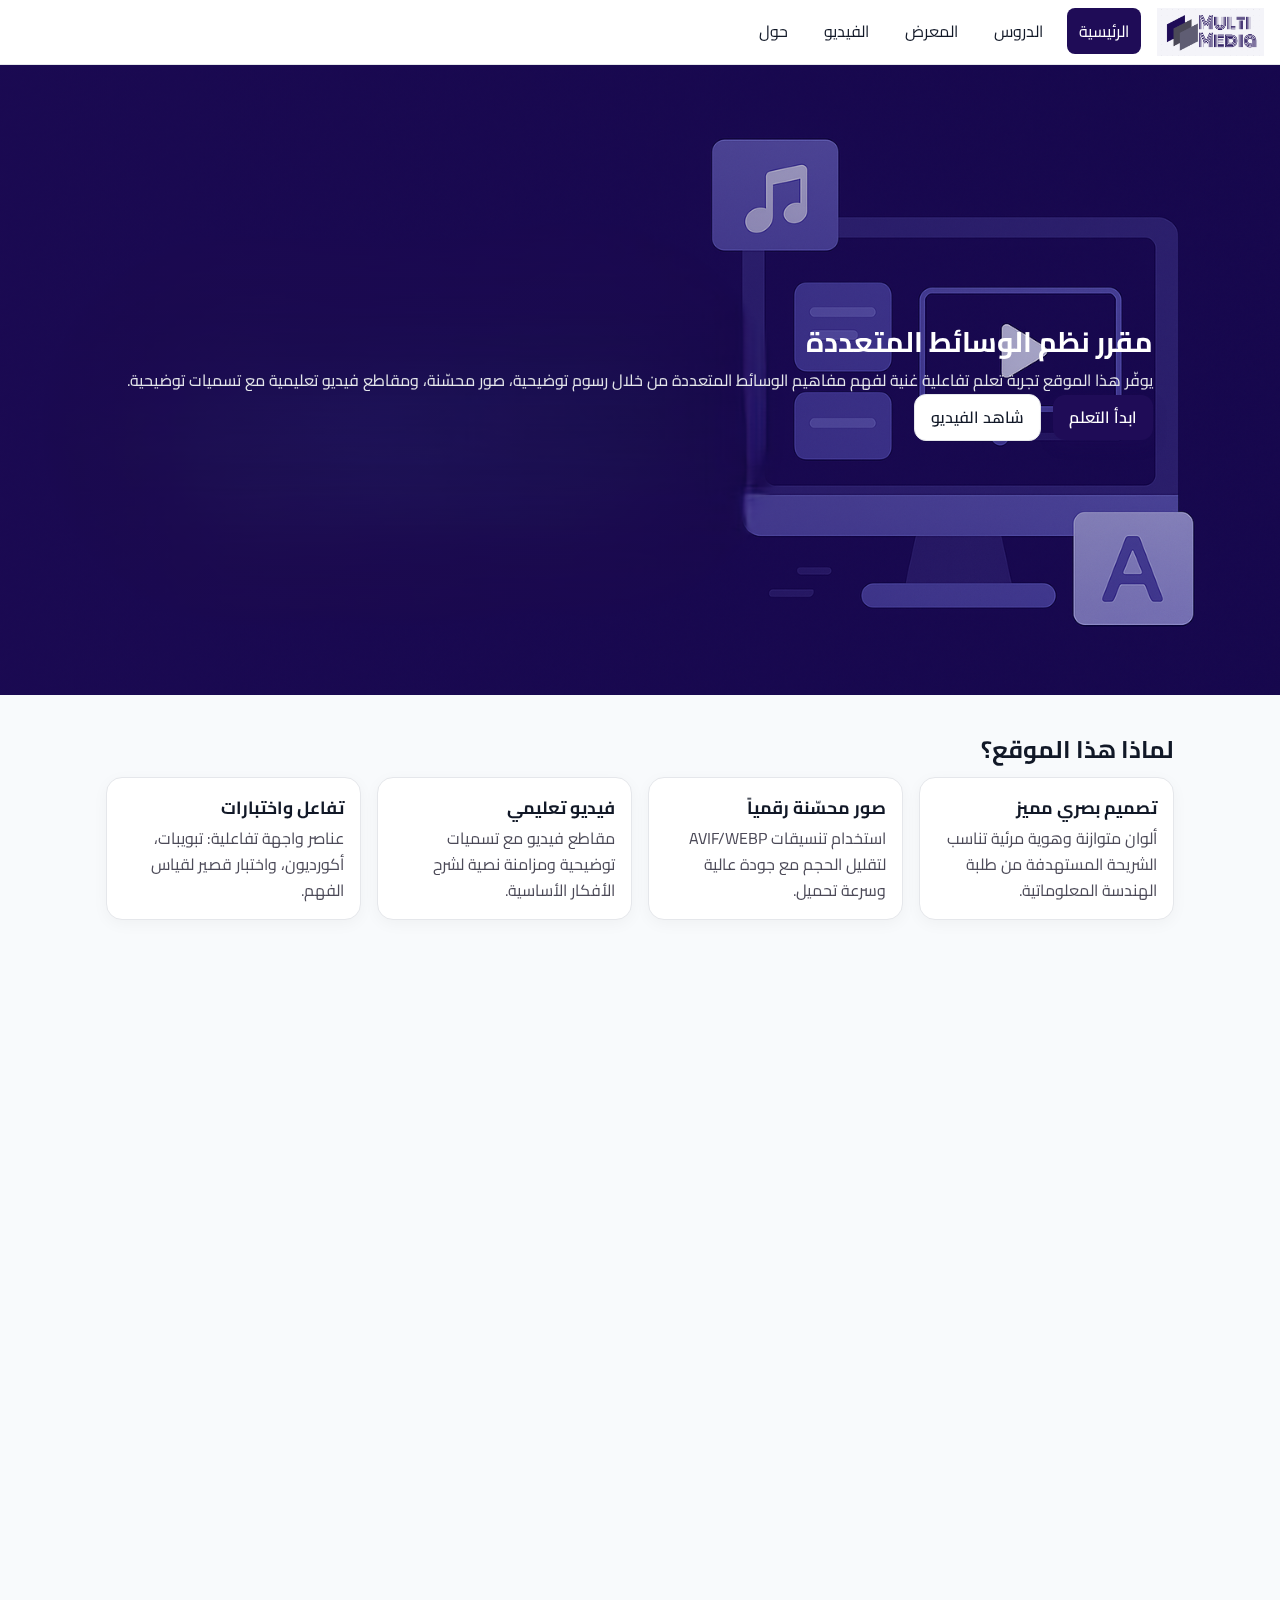
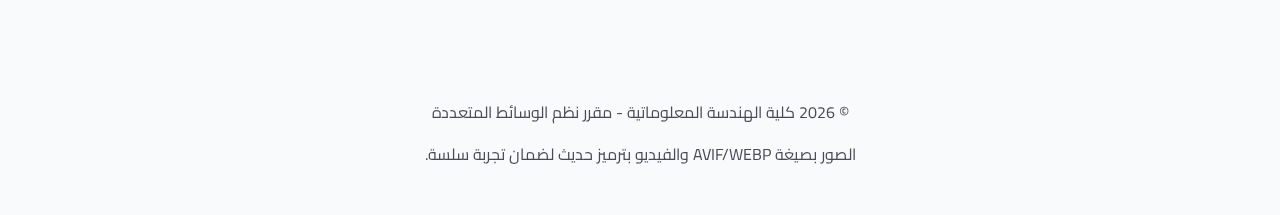
<file: index.html>
<!doctype html>
<html lang="ar" dir="rtl">
<head>
	<meta charset="utf-8">
	<meta name="viewport" content="width=device-width, initial-scale=1">
	<title>نظم الوسائط المتعددة - موقع المقرر</title>
	<meta name="description" content="موقع تفاعلي تعليمي عن مقرر نظم الوسائط المتعددة - كلية الهندسة المعلوماتية">
	<link rel="preconnect" href="https://fonts.googleapis.com">
	<link rel="preconnect" href="https://fonts.gstatic.com" crossorigin>
	<link href="https://fonts.googleapis.com/css2?family=Cairo:wght@400;600;800&display=swap" rel="stylesheet">
	<link rel="stylesheet" href="css/styles.css">
	<link rel="icon" href="assets/images/favicon.svg" type="image/svg+xml">
</head>
<body>
	<header class="site-header">
		<a class="brand" href="index.html" aria-label="الشعار">
			<img class="brand-img" src="assets/images/logo.png" alt="شعار المقرر" width="160" height="48" loading="eager" decoding="async">
		</a>
		<button class="nav-toggle" id="navToggle" aria-expanded="false" aria-controls="siteNav">القائمة</button>
		<nav id="siteNav" class="site-nav" aria-label="التنقل الرئيسي">
			<ul>
				<li><a class="is-active" href="index.html">الرئيسية</a></li>
				<li><a href="lessons.html">الدروس</a></li>
				<li><a href="gallery.html">المعرض</a></li>
				<li><a href="video.html">الفيديو</a></li>
				<li><a href="about.html">حول</a></li>
			</ul>
		</nav>
	</header>

	<main>
		<section class="page-hero animate-on-scroll" aria-label="مقدمة المقرر">
			<div class="container animate">
				<h1>مقرر نظم الوسائط المتعددة</h1>
				<p>
					يوفّر هذا الموقع تجربة تعلم تفاعلية غنية لفهم مفاهيم الوسائط المتعددة
					من خلال رسوم توضيحية، صور محسّنة، ومقاطع فيديو تعليمية مع تسميات توضيحية.
				</p>
				<div class="hero-cta">
					<a class="btn primary" href="lessons.html">ابدأ التعلم</a>
					<a class="btn" href="video.html">شاهد الفيديو</a>
				</div>
			</div>
		</section>

		<section class="features animate-on-scroll stagger" aria-label="خصائص التعلم">
			<h2>لماذا هذا الموقع؟</h2>
			<ul class="feature-grid">
				<li>
					<h3>تصميم بصري مميز</h3>
					<p>ألوان متوازنة وهوية مرئية تناسب الشريحة المستهدفة من طلبة الهندسة المعلوماتية.</p>
				</li>
				<li>
					<h3>صور محسّنة رقمياً</h3>
					<p>استخدام تنسيقات AVIF/WEBP لتقليل الحجم مع جودة عالية وسرعة تحميل.</p>
				</li>
				<li>
					<h3>فيديو تعليمي</h3>
					<p>مقاطع فيديو مع تسميات توضيحية ومزامنة نصية لشرح الأفكار الأساسية.</p>
				</li>
				<li>
					<h3>تفاعل واختبارات</h3>
					<p>عناصر واجهة تفاعلية: تبويبات، أكورديون، واختبار قصير لقياس الفهم.</p>
				</li>
			</ul>
		</section>

		<section class="interactive animate-on-scroll" aria-label="اختبار سريع">
			<h2>اختبار سريع: ما هي الوسائط المتعددة؟</h2>
			<form class="quiz" id="quizForm">
				<fieldset>
					<legend>اختر الإجابة الصحيحة</legend>
					<label class="option"><input type="radio" name="q1" value="a"> نص فقط</label>
					<label class="option"><input type="radio" name="q1" value="b"> صوت وصورة وفيديو ونص</label>
					<label class="option"><input type="radio" name="q1" value="c"> صورة فقط</label>
				</fieldset>
				<button class="btn primary" type="submit">تحقق</button>
				<p class="quiz-result" id="quizResult" role="status" aria-live="polite"></p>
			</form>
		</section>

		<section class="timeline animate-on-scroll" aria-label="خط زمني للتقنيات">
			<h2>تطور تقنيات الوسائط</h2>
			<ol class="timeline-list">
				<li><span>1991</span> ظهور صيغة JPEG للصور الثابتة</li>
				<li><span>1995</span> انتشار MP3 للصوت المضغوط</li>
				<li><span>2004</span> H.264 لمقاطع الفيديو عالية الجودة</li>
				<li><span>2010</span> HTML5 يدعم فيديو وصوت أصلياً</li>
				<li><span>2018</span> AV1/AVIF كأجيال حديثة لضغط أفضل</li>
			</ol>
		</section>
	</main>

	<footer class="site-footer">
		<p>© <span id="year"></span> كلية الهندسة المعلوماتية - مقرر نظم الوسائط المتعددة</p>
		<p class="note">الصور بصيغة AVIF/WEBP والفيديو بترميز حديث لضمان تجربة سلسة.</p>
	</footer>

	<script src="js/main.js" defer></script>
</body>
</html>
</file>
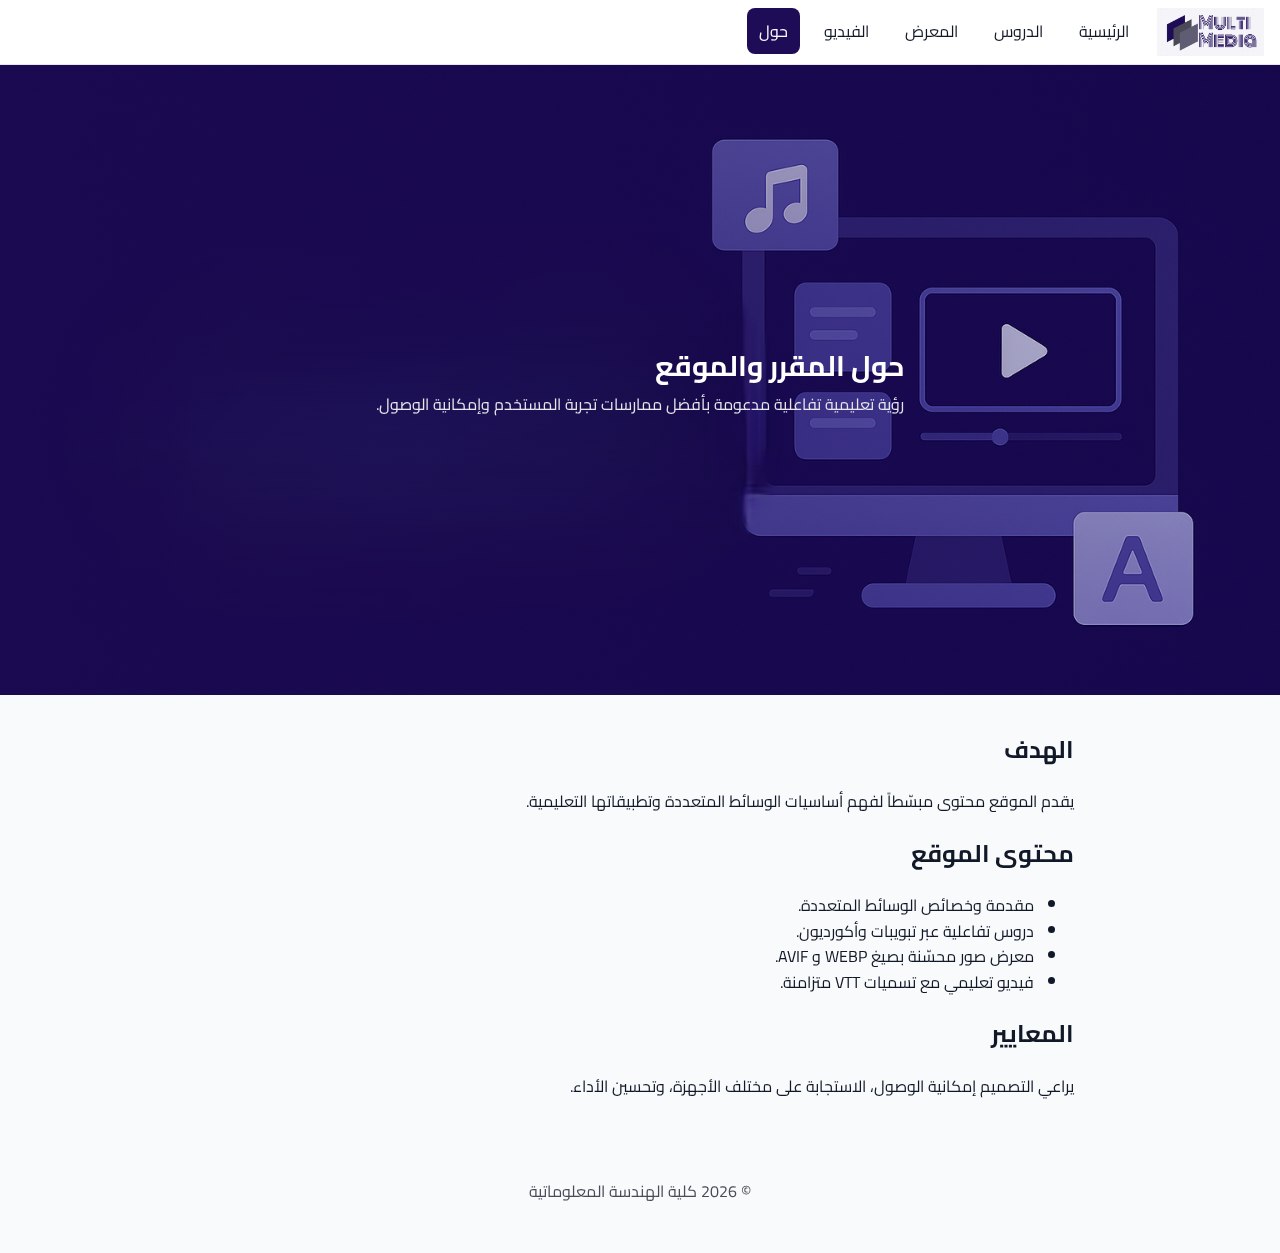
<file: about.html>
<!doctype html>
<html lang="ar" dir="rtl">
<head>
	<meta charset="utf-8">
	<meta name="viewport" content="width=device-width, initial-scale=1">
	<title>حول - نظم الوسائط المتعددة</title>
	<link href="https://fonts.googleapis.com/css2?family=Cairo:wght@400;600;800&display=swap" rel="stylesheet">
	<link rel="stylesheet" href="css/styles.css">
</head>
<body>
	<header class="site-header">
		<a class="brand" href="index.html"><img class="brand-img" src="assets/images/logo.png" alt="شعار المقرر" width="160" height="48" loading="eager" decoding="async"></a>
		<button class="nav-toggle" id="navToggle" aria-expanded="false" aria-controls="siteNav">القائمة</button>
		<nav id="siteNav" class="site-nav" aria-label="التنقل الرئيسي">
			<ul>
				<li><a href="index.html">الرئيسية</a></li>
				<li><a href="lessons.html">الدروس</a></li>
				<li><a href="gallery.html">المعرض</a></li>
				<li><a href="video.html">الفيديو</a></li>
				<li><a class="is-active" href="about.html">حول</a></li>
			</ul>
		</nav>
	</header>

    <section class="page-hero animate-on-scroll" aria-label="مقدمة صفحة حول">
        <div class="container">
            <h1>حول المقرر والموقع</h1>
            <p>رؤية تعليمية تفاعلية مدعومة بأفضل ممارسات تجربة المستخدم وإمكانية الوصول.</p>
        </div>
    </section>

    <main class="animate-on-scroll" style="max-width:900px;padding:1rem;margin:0 auto;">
        <h2>الهدف</h2>
        <p>يقدم الموقع محتوى مبسّطاً لفهم أساسيات الوسائط المتعددة وتطبيقاتها التعليمية.</p>
		<h2>محتوى الموقع</h2>
		<ul>
			<li>مقدمة وخصائص الوسائط المتعددة.</li>
			<li>دروس تفاعلية عبر تبويبات وأكورديون.</li>
			<li>معرض صور محسّنة بصيغ WEBP و AVIF.</li>
			<li>فيديو تعليمي مع تسميات VTT متزامنة.</li>
		</ul>
		<h2>المعايير</h2>
        <p>يراعي التصميم إمكانية الوصول، الاستجابة على مختلف الأجهزة، وتحسين الأداء.</p>
	</main>

	<footer class="site-footer">
		<p>© <span id="year"></span> كلية الهندسة المعلوماتية</p>
	</footer>
	<script src="js/main.js" defer></script>
</body>
</html>
</file>
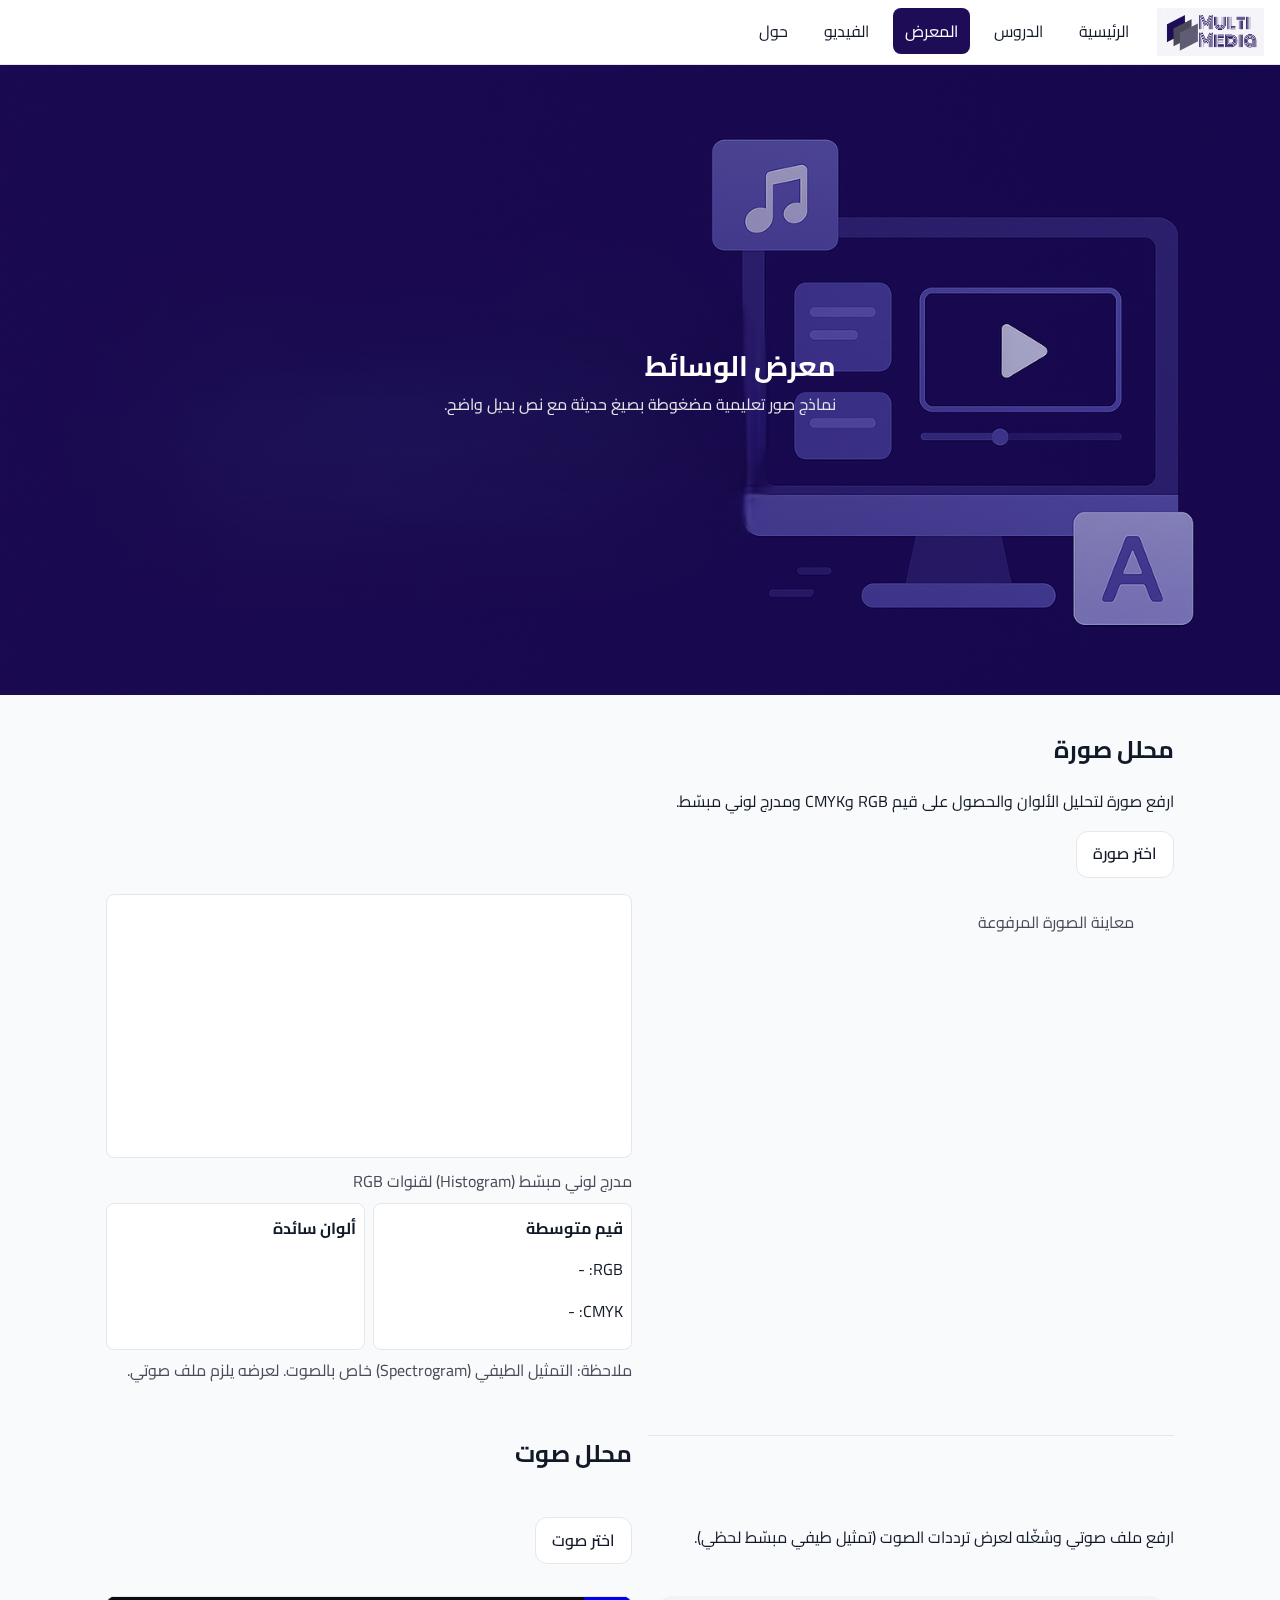
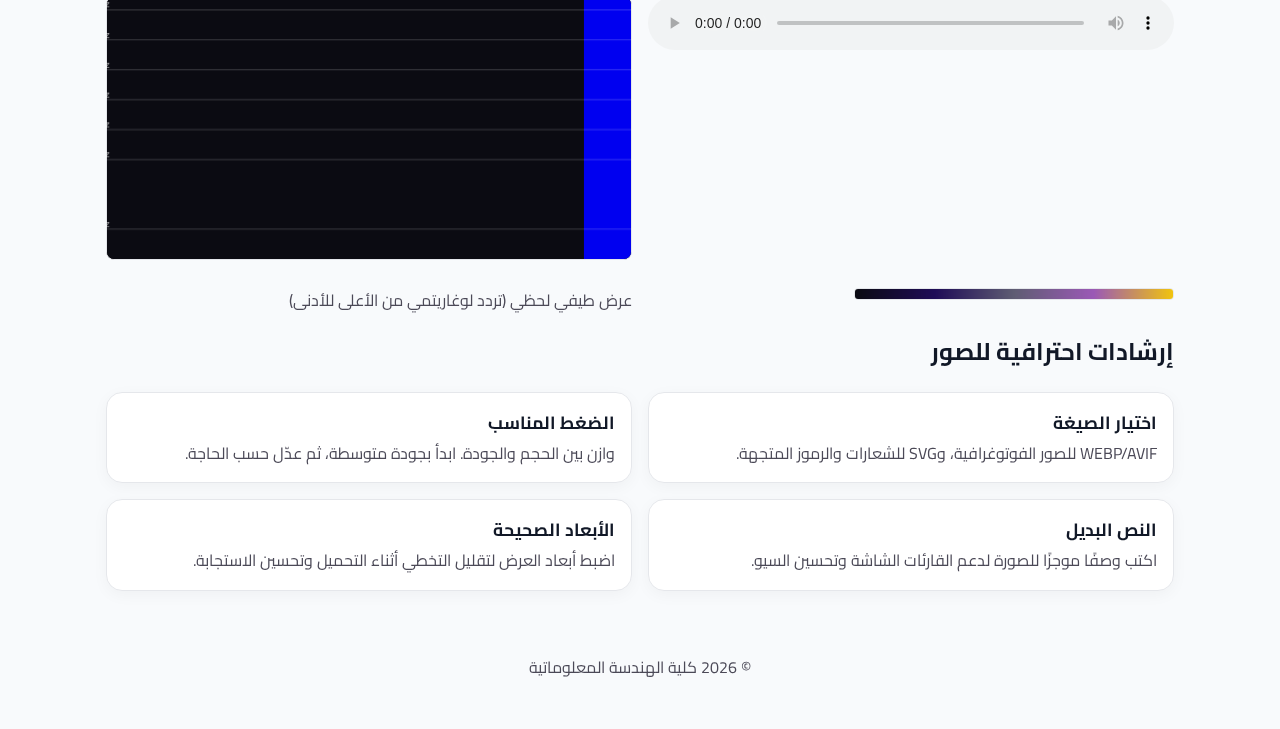
<file: gallery.html>
<!doctype html>
<html lang="ar" dir="rtl">
<head>
	<meta charset="utf-8">
	<meta name="viewport" content="width=device-width, initial-scale=1">
	<title>المعرض - نظم الوسائط المتعددة</title>
	<link href="https://fonts.googleapis.com/css2?family=Cairo:wght@400;600;800&display=swap" rel="stylesheet">
	<link rel="stylesheet" href="css/styles.css">
</head>
<body>
	<header class="site-header">
		<a class="brand" href="index.html"><img class="brand-img" src="assets/images/logo.png" alt="شعار المقرر" width="160" height="48" loading="eager" decoding="async"></a>
		<button class="nav-toggle" id="navToggle" aria-expanded="false" aria-controls="siteNav">القائمة</button>
		<nav id="siteNav" class="site-nav" aria-label="التنقل الرئيسي">
			<ul>
				<li><a href="index.html">الرئيسية</a></li>
				<li><a href="lessons.html">الدروس</a></li>
				<li><a class="is-active" href="gallery.html">المعرض</a></li>
				<li><a href="video.html">الفيديو</a></li>
				<li><a href="about.html">حول</a></li>
			</ul>
		</nav>
	</header>

    <section class="page-hero animate-on-scroll" aria-label="مقدمة صفحة المعرض">
        <div class="container">
            <h1>معرض الوسائط</h1>
            <p>نماذج صور تعليمية مضغوطة بصيغ حديثة مع نص بديل واضح.</p>
        </div>
    </section>

	<main class="animate-on-scroll" style="max-width:1100px;padding:1rem;margin:0 auto;">
		<h2>محلل صورة</h2>
		<p>ارفع صورة لتحليل الألوان والحصول على قيم RGB وCMYK ومدرج لوني مبسّط.</p>
		<div class="animate" style="margin:.5rem 0 1rem;display:flex;gap:1rem;flex-wrap:wrap;align-items:flex-start;">
			<label class="btn" for="imgInput">اختر صورة</label>
			<input id="imgInput" type="file" accept="image/*" style="display:none;">
			<span id="imgName" style="color:var(--muted);"></span>
		</div>
		<div style="display:grid;grid-template-columns:1fr 1fr;gap:1rem;align-items:start;">
			<div>
				<figure>
					<img id="imgPreview" alt="معاينة الصورة" style="max-width:100%;height:auto;border-radius:.75rem;border:1px solid #e5e7eb;display:none;"/>
					<figcaption style="color:var(--muted);">معاينة الصورة المرفوعة</figcaption>
				</figure>
			</div>
			<div>
				<canvas id="histCanvas" width="512" height="256" style="width:100%;height:auto;border:1px solid #e5e7eb;border-radius:.5rem;background:#fff;"></canvas>
				<p style="color:var(--muted);margin:.25rem 0 0;">مدرج لوني مبسّط (Histogram) لقنوات RGB</p>
				<div style="margin-top:.5rem;display:grid;grid-template-columns:1fr 1fr;gap:.5rem;">
					<div style="background:#fff;border:1px solid #e5e7eb;border-radius:.5rem;padding:.5rem;">
						<h3 style="margin:.25rem 0;font-size:1rem;">قيم متوسطة</h3>
						<p id="avgRgb">RGB: -</p>
						<p id="avgCmyk">CMYK: -</p>
					</div>
					<div style="background:#fff;border:1px solid #e5e7eb;border-radius:.5rem;padding:.5rem;">
						<h3 style="margin:.25rem 0;font-size:1rem;">ألوان سائدة</h3>
						<div id="swatches" style="display:flex;gap:.25rem;flex-wrap:wrap;"></div>
					</div>
				</div>
				<p style="color:var(--muted);margin-top:.5rem;">ملاحظة: التمثيل الطيفي (Spectrogram) خاص بالصوت. لعرضه يلزم ملف صوتي.</p>
			</div>

			<hr style="margin:1.25rem 0;border:none;border-top:1px solid #e5e7eb;"/>
			<h2>محلل صوت</h2>
			<p>ارفع ملف صوتي وشغّله لعرض ترددات الصوت (تمثيل طيفي مبسّط لحظي).</p>
			<div class="animate" style="margin:.5rem 0 1rem;display:flex;gap:1rem;flex-wrap:wrap;align-items:center;">
				<label class="btn" for="audioInput">اختر صوت</label>
				<input id="audioInput" type="file" accept="audio/aac,audio/mp4,audio/mpeg,audio/*" style="display:none;">
				<span id="audioName" style="color:var(--muted);"></span>
			</div>
			<audio id="audioPlayer" controls style="width:100%;max-width:600px;display:block;margin-bottom:.5rem;"></audio>
			<div id="specWrap" style="position:relative;width:100%;">
				<canvas id="specCanvas" width="512" height="256" style="width:100%;height:auto;border:1px solid #e5e7eb;border-radius:.5rem;background:#0b0b12;"></canvas>
				<canvas id="specAxis" width="512" height="256" style="position:absolute;inset:0;pointer-events:none;width:100%;height:auto;background:transparent;"></canvas>
			</div>
			<canvas id="specLegend" width="256" height="12" style="margin-top:.25rem;width:100%;max-width:320px;height:12px;border:1px solid #e5e7eb;border-radius:4px;display:block;"></canvas>
			<p style="color:var(--muted);margin:.25rem 0 0;">عرض طيفي لحظي (تردد لوغاريتمي من الأعلى للأدنى)</p>
		</div>

		<h2 style="margin-top:1.25rem;">إرشادات احترافية للصور</h2>
		<ul class="feature-grid" style="grid-template-columns: 1fr 1fr;">
			<li>
				<h3>اختيار الصيغة</h3>
				<p>WEBP/AVIF للصور الفوتوغرافية، وSVG للشعارات والرموز المتجهة.</p>
			</li>
			<li>
				<h3>الضغط المناسب</h3>
				<p>وازن بين الحجم والجودة. ابدأ بجودة متوسطة، ثم عدّل حسب الحاجة.</p>
			</li>
			<li>
				<h3>النص البديل</h3>
				<p>اكتب وصفًا موجزًا للصورة لدعم القارئات الشاشة وتحسين السيو.</p>
			</li>
			<li>
				<h3>الأبعاد الصحيحة</h3>
				<p>اضبط أبعاد العرض لتقليل التخطي أثناء التحميل وتحسين الاستجابة.</p>
			</li>
		</ul>

	</main>

	<footer class="site-footer">
		<p>© <span id="year"></span> كلية الهندسة المعلوماتية</p>
	</footer>
	<script src="js/main.js" defer></script>
	<script defer>
	(function(){
		const input = document.getElementById('imgInput');
		const img = document.getElementById('imgPreview');
		const nameEl = document.getElementById('imgName');
		const canvas = document.getElementById('histCanvas');
		if(!(input && img && nameEl && canvas)) return;
		const ctx = canvas.getContext('2d');
		const SW = 512, SH = 256;
		function rgbToCmyk(r,g,b){
			const r1=r/255,g1=g/255,b1=b/255;
			const k = 1-Math.max(r1,g1,b1);
			if(k===1) return {c:0,m:0,y:0,k:1};
			const c = (1-r1-k)/(1-k);
			const m = (1-g1-k)/(1-k);
			const y = (1-b1-k)/(1-k);
			return {c,m,y,k};
		}
		function drawHistogram(image){
			// رسم المصغّر على كانفس مخفي لقراءة البكسلات
			const tmp = document.createElement('canvas');
			tmp.width = SW; tmp.height = SH;
			const tctx = tmp.getContext('2d');
			const scale = Math.min(SW/image.width, SH/image.height);
			const w = Math.max(1, Math.floor(image.width*scale));
			const h = Math.max(1, Math.floor(image.height*scale));
			tctx.drawImage(image, 0, 0, w, h);
			const data = tctx.getImageData(0,0,w,h).data;
			const bins = 256;
			const histR = new Array(bins).fill(0);
			const histG = new Array(bins).fill(0);
			const histB = new Array(bins).fill(0);
			let sumR=0,sumG=0,sumB=0,count=0;
			for(let i=0;i<data.length;i+=4){
				const r=data[i], g=data[i+1], b=data[i+2], a=data[i+3];
				if(a===0) continue;
				histR[r]++; histG[g]++; histB[b]++;
				sumR+=r; sumG+=g; sumB+=b; count++;
			}
			// متوسطات RGB و CMYK
			const avgR = Math.round(sumR/Math.max(1,count));
			const avgG = Math.round(sumG/Math.max(1,count));
			const avgB = Math.round(sumB/Math.max(1,count));
			document.getElementById('avgRgb').textContent = `RGB: ${avgR}, ${avgG}, ${avgB}`;
			const cmyk = rgbToCmyk(avgR,avgG,avgB);
			document.getElementById('avgCmyk').textContent = `CMYK: ${
				[Math.round(cmyk.c*100),Math.round(cmyk.m*100),Math.round(cmyk.y*100),Math.round(cmyk.k*100)].join('% , ')
			}%`;
			// الرسم
			ctx.clearRect(0,0,SW,SH);
			ctx.fillStyle = '#ffffff';
			ctx.fillRect(0,0,SW,SH);
			const maxR = Math.max(...histR), maxG=Math.max(...histG), maxB=Math.max(...histB);
			const scaleY = v=> SH*(v/Math.max(1, Math.max(maxR,maxG,maxB)));
			const barW = SW/bins;
			for(let x=0;x<bins;x++){
				const rH = scaleY(histR[x]);
				const gH = scaleY(histG[x]);
				const bH = scaleY(histB[x]);
				ctx.fillStyle = 'rgba(255,0,0,0.35)';
				ctx.fillRect(x*barW, SH-rH, Math.max(1,barW), rH);
				ctx.fillStyle = 'rgba(0,255,0,0.35)';
				ctx.fillRect(x*barW, SH-gH, Math.max(1,barW), gH);
				ctx.fillStyle = 'rgba(0,0,255,0.35)';
				ctx.fillRect(x*barW, SH-bH, Math.max(1,barW), bH);
			}
			// ألوان سائدة بسيطة (من المتوسطات ±)
			const sw = document.getElementById('swatches');
			sw.innerHTML = '';
			function addSwatch(r,g,b){
				const d = document.createElement('div');
				d.style.width='28px';d.style.height='20px';d.style.borderRadius='4px';d.style.border='1px solid #e5e7eb';d.style.background=`rgb(${r},${g},${b})`;
				sw.appendChild(d);
			}
			addSwatch(avgR,avgG,avgB);
			addSwatch(Math.min(255,avgR+30),avgG,avgB);
			addSwatch(avgR,Math.min(255,avgG+30),avgB);
			addSwatch(avgR,avgG,Math.min(255,avgB+30));
		}
		input.addEventListener('change', ()=>{
			const file = input.files && input.files[0];
			if(!file) return;
			nameEl.textContent = file.name;
			const reader = new FileReader();
			reader.onload = () => {
				img.src = String(reader.result);
				img.style.display = 'block';
				const image = new Image();
				image.onload = ()=> drawHistogram(image);
				image.src = String(reader.result);
			};
			reader.readAsDataURL(file);
		});

		// Audio analyzer (real-time simplified spectrogram, supports AAC via <audio>)
		const audioInput = document.getElementById('audioInput');
		const audioName = document.getElementById('audioName');
		const audioEl = document.getElementById('audioPlayer');
		const spec = document.getElementById('specCanvas');
		if(audioInput && audioName && audioEl && spec){
			const actx = new (window.AudioContext || window.webkitAudioContext)();
			const analyser = actx.createAnalyser();
			analyser.fftSize = 2048; // أعلى دقة
			analyser.smoothingTimeConstant = 0.85; // سلاسة بصرية
			const bufferLength = analyser.frequencyBinCount; // e.g. 1024
			const dataArray = new Uint8Array(bufferLength);
			const sctx = spec.getContext('2d');
			const axis = document.getElementById('specAxis').getContext('2d');
			const legend = document.getElementById('specLegend').getContext('2d');
			// رسم تدريج اللون في الـ legend
			const grad = legend.createLinearGradient(0,0,legend.canvas.width,0);
			grad.addColorStop(0,'#0b0b12');
			grad.addColorStop(0.25,'#1F0C57');
			grad.addColorStop(0.5,'#5F5D73');
			grad.addColorStop(0.75,'#9b59b6');
			grad.addColorStop(1,'#f1c40f');
			legend.fillStyle = grad;
			legend.fillRect(0,0,legend.canvas.width,legend.canvas.height);
			let connected = false;
			// Color map from magnitude to color (dark -> brand purple -> yellow)
			function colorFor(value){
				const t = value/255; // 0..1
				// تدرج مخصص: داكن -> بنفسجي العلامة -> أزرق باهت -> أصفر
				const r = Math.floor(241 * Math.max(0, t - 0.6) / 0.4);
				const g = Math.floor(196 * Math.max(0, t - 0.7) / 0.3);
				const b = Math.floor(240 * (1 - t));
				return `rgb(${r},${g},${b})`;
			}
			// مقياس لوغاريتمي للتردد
			function binForRow(y, rows){
				const fMin = 50, fMax = actx.sampleRate/2;
				const frac = 1 - y/rows;
				const f = fMin * Math.pow(fMax/fMin, frac);
				const index = Math.max(0, Math.min(bufferLength-1, Math.round(f / (actx.sampleRate/2) * (bufferLength-1))));
				return index;
			}
			function drawColumn(){
				// shift left by 1px
				const img = sctx.getImageData(1,0,spec.width-1,spec.height);
				sctx.putImageData(img,0,0);
				// fetch spectrum
				analyser.getByteFrequencyData(dataArray);
				// draw new column at right
				const x = spec.width-1;
				const rows = spec.height;
				for(let y=0;y<rows;y++){
					const bin = binForRow(y, rows);
					const v = dataArray[bin];
					sctx.fillStyle = colorFor(v);
					sctx.fillRect(x, y, 1, 1);
				}
				// redraw axis grid occasionally
				axis.clearRect(0,0,axis.canvas.width,axis.canvas.height);
				axis.strokeStyle = 'rgba(255,255,255,0.2)';
				axis.lineWidth = 1;
				const ticks = [100, 500, 1000, 2000, 4000, 8000, 16000];
				axis.font = '10px Cairo, system-ui';
				axis.fillStyle = 'rgba(255,255,255,0.6)';
				for(const f of ticks){
					const frac = Math.log(f/50)/Math.log((actx.sampleRate/2)/50);
					const y = (1-frac) * axis.canvas.height;
					axis.beginPath();
					axis.moveTo(0,y);
					axis.lineTo(axis.canvas.width,y);
					axis.stroke();
					axis.fillText(`${f/1000>=1? (f/1000)+'k': f}Hz`, 4, Math.max(10, y-2));
				}
				requestAnimationFrame(drawColumn);
			}
			// init canvas background
			sctx.fillStyle = '#0b0b12';
			sctx.fillRect(0,0,spec.width,spec.height);
			requestAnimationFrame(drawColumn);
			audioInput.addEventListener('change', ()=>{
				const file = audioInput.files && audioInput.files[0];
				if(!file) return;
				audioName.textContent = file.name;
				const url = URL.createObjectURL(file);
				audioEl.src = url;
				if(!connected){
					const source = actx.createMediaElementSource(audioEl);
					source.connect(analyser);
					analyser.connect(actx.destination);
					connected = true;
				}
				if(actx.state === 'suspended') actx.resume();
			});
			audioEl.addEventListener('play', ()=>{ if(actx.state === 'suspended') actx.resume(); });
		}
	})();
	</script>
</body>
</html>
</file>
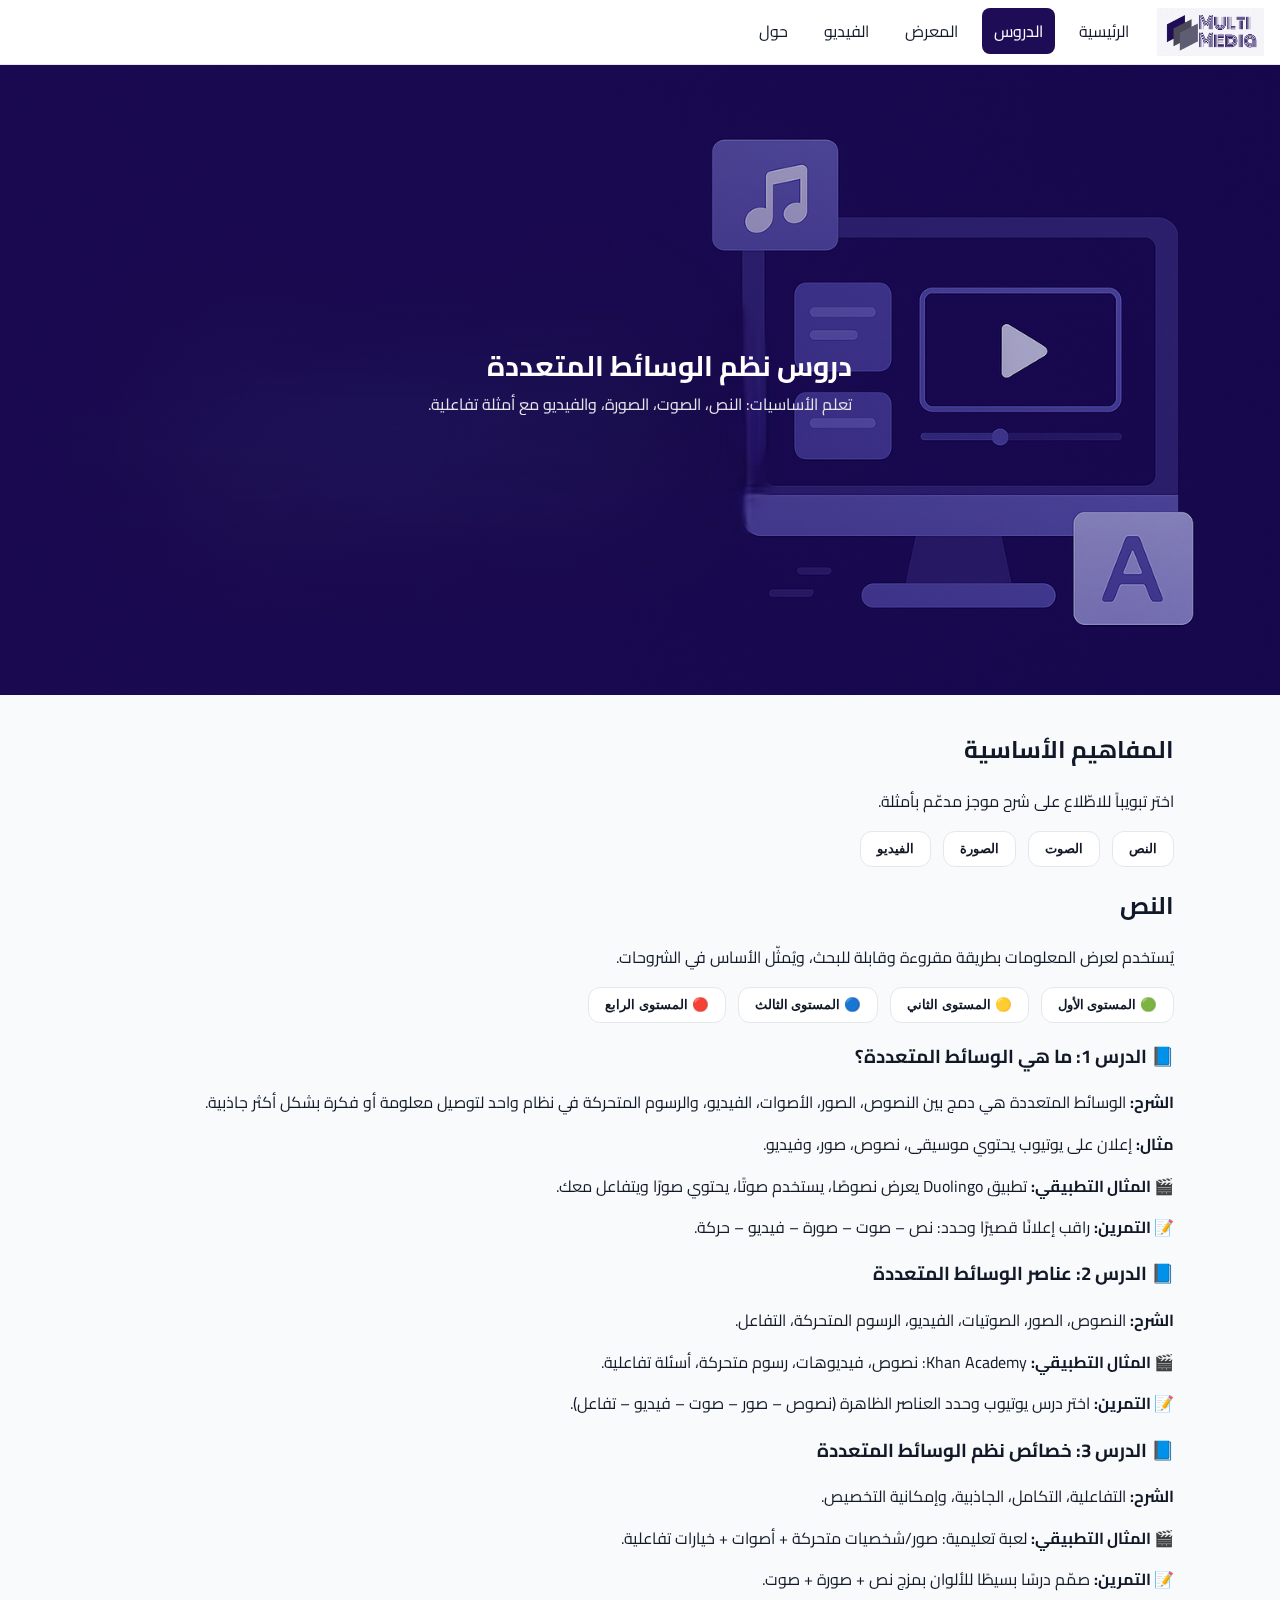
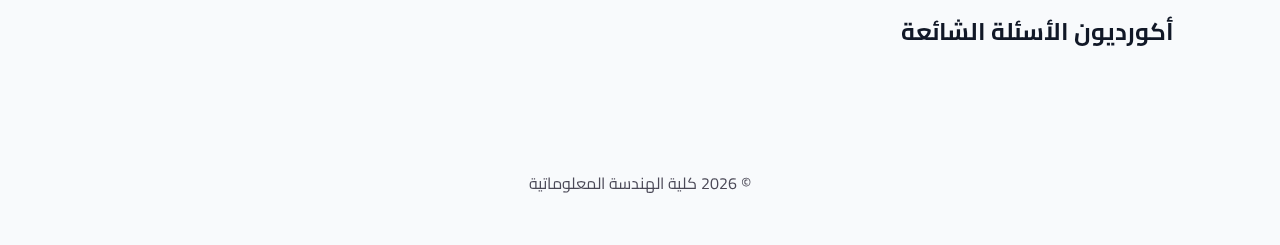
<file: lessons.html>
<!doctype html>
<html lang="ar" dir="rtl">
<head>
	<meta charset="utf-8">
	<meta name="viewport" content="width=device-width, initial-scale=1">
	<title>الدروس - نظم الوسائط المتعددة</title>
	<link href="https://fonts.googleapis.com/css2?family=Cairo:wght@400;600;800&display=swap" rel="stylesheet">
	<link rel="stylesheet" href="css/styles.css">
</head>
<body>
	<header class="site-header">
		<a class="brand" href="index.html"><img class="brand-img" src="assets/images/logo.png" alt="شعار المقرر" width="160" height="48" loading="eager" decoding="async"></a>
		<button class="nav-toggle" id="navToggle" aria-expanded="false" aria-controls="siteNav">القائمة</button>
		<nav id="siteNav" class="site-nav" aria-label="التنقل الرئيسي">
			<ul>
				<li><a href="index.html">الرئيسية</a></li>
				<li><a class="is-active" href="lessons.html">الدروس</a></li>
				<li><a href="gallery.html">المعرض</a></li>
				<li><a href="video.html">الفيديو</a></li>
				<li><a href="about.html">حول</a></li>
			</ul>
		</nav>
	</header>

    <section class="page-hero animate-on-scroll" aria-label="مقدمة صفحة الدروس">
        <div class="container">
            <h1>دروس نظم الوسائط المتعددة</h1>
            <p>تعلم الأساسيات: النص، الصوت، الصورة، والفيديو مع أمثلة تفاعلية.</p>
        </div>
    </section>

    <main class="content animate-on-scroll" style="max-width:1100px;padding:1rem;margin:0 auto;">
        <h2>المفاهيم الأساسية</h2>
        <p>اختر تبويباً للاطّلاع على شرح موجز مدعّم بأمثلة.</p>

        <div class="tabs animate" id="tabs">
			<div class="tablist" role="tablist" aria-label="تبويبات المفاهيم">
				<button role="tab" aria-selected="true" aria-controls="panel1" id="tab1" class="btn">النص</button>
				<button role="tab" aria-selected="false" aria-controls="panel2" id="tab2" class="btn">الصوت</button>
				<button role="tab" aria-selected="false" aria-controls="panel3" id="tab3" class="btn">الصورة</button>
				<button role="tab" aria-selected="false" aria-controls="panel4" id="tab4" class="btn">الفيديو</button>
			</div>
			<section id="panel1" role="tabpanel" aria-labelledby="tab1">
				<h2>النص</h2>
				<p>يُستخدم لعرض المعلومات بطريقة مقروءة وقابلة للبحث، ويُمثّل الأساس في الشروحات.</p>
				<!-- تبويبات الشروحات النصية حسب المستويات -->
				<div class="tabs animate" id="tabs-text">
					<div class="tablist" role="tablist" aria-label="مستويات الشروحات">
						<button role="tab" aria-selected="true" aria-controls="lvl1" id="tab-lvl1" class="btn">🟢 المستوى الأول</button>
						<button role="tab" aria-selected="false" aria-controls="lvl2" id="tab-lvl2" class="btn">🟡 المستوى الثاني</button>
						<button role="tab" aria-selected="false" aria-controls="lvl3" id="tab-lvl3" class="btn">🔵 المستوى الثالث</button>
						<button role="tab" aria-selected="false" aria-controls="lvl4" id="tab-lvl4" class="btn">🔴 المستوى الرابع</button>
					</div>

					<section id="lvl1" role="tabpanel" aria-labelledby="tab-lvl1">
						<h3>📘 الدرس 1: ما هي الوسائط المتعددة؟</h3>
						<p><strong>الشرح:</strong> الوسائط المتعددة هي دمج بين النصوص، الصور، الأصوات، الفيديو، والرسوم المتحركة في نظام واحد لتوصيل معلومة أو فكرة بشكل أكثر جاذبية.</p>
						<p><strong>مثال:</strong> إعلان على يوتيوب يحتوي موسيقى، نصوص، صور، وفيديو.</p>
						<p><strong>🎬 المثال التطبيقي:</strong> تطبيق Duolingo يعرض نصوصًا، يستخدم صوتًا، يحتوي صورًا ويتفاعل معك.</p>
						<p><strong>📝 التمرين:</strong> راقب إعلانًا قصيرًا وحدد: نص – صوت – صورة – فيديو – حركة.</p>

						<h3>📘 الدرس 2: عناصر الوسائط المتعددة</h3>
						<p><strong>الشرح:</strong> النصوص، الصور، الصوتيات، الفيديو، الرسوم المتحركة، التفاعل.</p>
						<p><strong>🎬 المثال التطبيقي:</strong> Khan Academy: نصوص، فيديوهات، رسوم متحركة، أسئلة تفاعلية.</p>
						<p><strong>📝 التمرين:</strong> اختر درس يوتيوب وحدد العناصر الظاهرة (نصوص – صور – صوت – فيديو – تفاعل).</p>

						<h3>📘 الدرس 3: خصائص نظم الوسائط المتعددة</h3>
						<p><strong>الشرح:</strong> التفاعلية، التكامل، الجاذبية، وإمكانية التخصيص.</p>
						<p><strong>🎬 المثال التطبيقي:</strong> لعبة تعليمية: صور/شخصيات متحركة + أصوات + خيارات تفاعلية.</p>
						<p><strong>📝 التمرين:</strong> صمّم درسًا بسيطًا للألوان بمزج نص + صورة + صوت.</p>
					</section>

					<section id="lvl2" role="tabpanel" aria-labelledby="tab-lvl2" hidden>
						<h3>📘 الدرس 4: تصميم ومعالجة الصور</h3>
						<p><strong>الشرح:</strong> صور نقطية (JPEG/PNG) وصور فيكتورية (SVG/AI) وأساسيات التعديل.</p>
						<p><strong>🎬 المثال التطبيقي:</strong> إعلان مطعم: ضبط الإضاءة، تشبع اللون، نص ترويجي.</p>
						<p><strong>📝 التمرين:</strong> عدّل صورة بأداة مثل Canva/GIMP: سطوع، قص، إضافة نص.</p>

						<h3>📘 الدرس 5: تحرير الصوتيات</h3>
						<p><strong>الشرح:</strong> تسجيل، معالجة (إزالة الضوضاء)، وإضافة مؤثرات.</p>
						<p><strong>🎬 المثال التطبيقي:</strong> بودكاست تعليمي بموسيقى بداية/نهاية وتحسين صوت.</p>
						<p><strong>📝 التمرين:</strong> سجّل 30 ثانية، حَسّنها في Audacity بإزالة الضوضاء/إضافة صدى.</p>

						<h3>📘 الدرس 6: المونتاج وصناعة الفيديو</h3>
						<p><strong>الشرح:</strong> قص ودمج، عناوين، انتقالات، وتصدير MP4.</p>
						<p><strong>🎬 المثال التطبيقي:</strong> فيديو طبخ: مكونات (صور+نصوص)، تعليق صوتي، موسيقى خفيفة.</p>
						<p><strong>📝 التمرين:</strong> قص أول 5 ثوانٍ، أضف نص "مرحبا بكم"، وصدّر الفيديو.</p>
					</section>

					<section id="lvl3" role="tabpanel" aria-labelledby="tab-lvl3" hidden>
						<h3>📘 الدرس 7: الرسوم المتحركة (Animation)</h3>
						<p><strong>الشرح:</strong> 2D و3D للتعليم والإعلانات والألعاب.</p>
						<p><strong>🎬 المثال التطبيقي:</strong> فيديو حروف للأطفال بشخصية كرتونية متحركة.</p>
						<p><strong>📝 التمرين:</strong> أنشئ مشهدًا قصيرًا بأداة Powtoon/Animaker.</p>

						<h3>📘 الدرس 8: التفاعل في الوسائط المتعددة</h3>
						<p><strong>الشرح:</strong> اختبارات، ألعاب، وتطبيقات تعليمية بأدوات مثل Unity وHTML5.</p>
						<p><strong>🎬 المثال التطبيقي:</strong> سؤال تفاعلي مع تغذية راجعة صوتية/بصرية.</p>
						<p><strong>📝 التمرين:</strong> عرض PowerPoint بسؤال وخيارين مع انتقال "إجابة صحيحة".</p>

						<h3>📘 الدرس 9: دمج الوسائط في نظام واحد</h3>
						<p><strong>الشرح:</strong> تخطيط → إنتاج → دمج → اختبار لعناصر نص/صورة/صوت/فيديو.</p>
						<p><strong>🎬 المثال التطبيقي:</strong> درس إلكتروني بكلمة + صورة + صوت + اختبار قصير.</p>
						<p><strong>📝 التمرين:</strong> شرائح تحتوي نصًا وصورة وصوتًا مع ربط سؤال بسيط.</p>
					</section>

					<section id="lvl4" role="tabpanel" aria-labelledby="tab-lvl4" hidden>
						<h3>📘 الدرس 10: التصميم الموجّه للمستخدم (UX/UI)</h3>
						<p><strong>الشرح:</strong> البساطة، تباين الألوان، وتفاعل واضح.</p>
						<p><strong>🎬 المثال التطبيقي:</strong> واجهة تطبيق تعليم لغات بأزرار واضحة.</p>
						<p><strong>📝 التمرين:</strong> ارسم واجهة (Wireframe) لشاشة رئيسية وزر "ابدأ".</p>

						<h3>📘 الدرس 11: مشاريع تطبيقية</h3>
						<p><strong>الشرح:</strong> طبّق ما تعلمته بمشاريع: عرض تفاعلي، لعبة بسيطة، فيديو قصير.</p>
						<p><strong>📝 التمرين:</strong> اختر مشروعًا وخطط عناصره ثم نفّذه بأداة مناسبة.</p>

						<h3>📘 الدرس 12: مستقبل الوسائط المتعددة</h3>
						<p><strong>الشرح:</strong> VR, AR, AI, Metaverse وآفاق استخدامها في التعليم والتسويق.</p>
						<p><strong>🎬 المثال التطبيقي:</strong> تطبيق IKEA Place لعرض أثاث افتراضي بتقنية AR.</p>
						<p><strong>📝 التمرين:</strong> جرّب تطبيق AR/VR وفكّر في توظيفه تعليميًا أو تسويقيًا.</p>
					</section>
				</div>
			</section>
			<section id="panel2" role="tabpanel" aria-labelledby="tab2" hidden>
				<h2>الصوت</h2>
				<figure class="animate" style="margin:.75rem 0;">
					<audio controls preload="metadata" style="width:100%;">
						<source src="https://github.com/mm3269318-ai/multimedia-website/raw/main/assets/audio/voice.aac" type="audio/aac">
						متصفحك لا يدعم تشغيل ملف الصوت AAC.
					</audio>
					
			</section>
			<section id="panel3" role="tabpanel" aria-labelledby="tab3" hidden>
				<h2>الصورة</h2>
				<p>تنسيقات AVIF/WEBP توفّر ضغطاً أفضل مقارنةً بـ JPEG مع الحفاظ على التفاصيل.</p>
				
				<h3 style="margin-top:1.5rem;">معرض الصور التعليمية</h3>
				<div class="feature-grid animate" style="grid-template-columns: repeat(auto-fit, minmax(280px, 1fr)); gap: 1rem; margin: 1rem 0;">
					<figure style="background: #fff; border: 1px solid #e5e7eb; border-radius: 1rem; padding: 1rem; box-shadow: 0 4px 16px rgba(0,0,0,.04);">
						<img src="assets/images/images.webp" width="400" height="300" loading="lazy" decoding="async" alt="مثال على معالجة الصور الرقمية" style="width: 100%; height: auto; border-radius: 0.5rem;"/>
						<figcaption style="margin-top: 0.75rem; color: var(--muted);">
							<h4 style="margin: 0 0 0.25rem; font-size: 1rem;">معالجة الصور الرقمية</h4>
							<p style="margin: 0; font-size: 0.875rem;">أساسيات معالجة الصور الرقمية وتقنيات التحسين والضغط للحصول على أفضل جودة.</p>
						</figcaption>
					</figure>
					
					<figure style="background: #fff; border: 1px solid #e5e7eb; border-radius: 1rem; padding: 1rem; box-shadow: 0 4px 16px rgba(0,0,0,.04);">
						<img src="assets/images/images (1).webp" width="400" height="300" loading="lazy" decoding="async" alt="خصائص نظم الوسائط المتعددة" style="width: 100%; height: auto; border-radius: 0.5rem;"/>
						<figcaption style="margin-top: 0.75rem; color: var(--muted);">
							<h4 style="margin: 0 0 0.25rem; font-size: 1rem;">خصائص نظم الوسائط المتعددة</h4>
							<p style="margin: 0; font-size: 0.875rem;">التزامن، التنوع، المرونة، والتفاعل - المبادئ الأساسية التي تميز أنظمة الوسائط المتعددة الحديثة.</p>
						</figcaption>
					</figure>
					
					<figure style="background: #fff; border: 1px solid #e5e7eb; border-radius: 1rem; padding: 1rem; box-shadow: 0 4px 16px rgba(0,0,0,.04);">
						<img src="assets/images/images (2).webp" width="400" height="300" loading="lazy" decoding="async" alt="تقنيات ضغط الصور" style="width: 100%; height: auto; border-radius: 0.5rem;"/>
						<figcaption style="margin-top: 0.75rem; color: var(--muted);">
							<h4 style="margin: 0 0 0.25rem; font-size: 1rem;">تقنيات ضغط الصور</h4>
							<p style="margin: 0; font-size: 0.875rem;">مقارنة بين تنسيقات ضغط الصور المختلفة وفوائد كل منها في التطبيقات الحديثة.</p>
						</figcaption>
					</figure>
					
					<figure style="background: #fff; border: 1px solid #e5e7eb; border-radius: 1rem; padding: 1rem; box-shadow: 0 4px 16px rgba(0,0,0,.04);">
						<img src="assets/images/images (3).webp" width="400" height="300" loading="lazy" decoding="async" alt="الرسوم المتحركة والوسائط التفاعلية" style="width: 100%; height: auto; border-radius: 0.5rem;"/>
						<figcaption style="margin-top: 0.75rem; color: var(--muted);">
							<h4 style="margin: 0 0 0.25rem; font-size: 1rem;">الرسوم المتحركة</h4>
							<p style="margin: 0; font-size: 0.875rem;">أساسيات الرسوم المتحركة ثنائية وثلاثية الأبعاد في تطبيقات الوسائط المتعددة.</p>
						</figcaption>
					</figure>
					
					<figure style="background: #fff; border: 1px solid #e5e7eb; border-radius: 1rem; padding: 1rem; box-shadow: 0 4px 16px rgba(0,0,0,.04);">
						<img src="assets/images/OIP.webp" width="400" height="300" loading="lazy" decoding="async" alt="واجهات المستخدم والتصميم التفاعلي" style="width: 100%; height: auto; border-radius: 0.5rem; display: block;"/>
						<figcaption style="margin-top: 0.75rem; color: var(--muted);">
							<h4 style="margin: 0 0 0.25rem; font-size: 1rem;">واجهات المستخدم</h4>
							<p style="margin: 0; font-size: 0.875rem;">مبادئ تصميم واجهات المستخدم التفاعلية في تطبيقات الوسائط المتعددة.</p>
						</figcaption>
					</figure>
				</div>
				
				<div style="background: #f8fafc; border: 1px solid #e5e7eb; border-radius: 1rem; padding: 1rem; margin-top: 1rem;">
					<h4 style="margin: 0 0 0.5rem; color: var(--brand-1);">💡 نصائح احترافية للصور</h4>
					<ul style="margin: 0; padding-right: 1rem; color: var(--muted);">
						<li>استخدم WEBP للصور الفوتوغرافية مع ضغط 80-90% للحصول على أفضل توازن بين الحجم والجودة.</li>
						<li>AVIF يوفر ضغط أفضل بـ 50% من WEBP لكن دعم المتصفحات محدود.</li>
						<li>SVG مثالي للشعارات والأيقونات والرسوم البسيطة.</li>
						<li>أضف أبعاد العرض والارتفاع لتجنب التخطي أثناء التحميل.</li>
					</ul>
				</div>
			</section>
			<section id="panel4" role="tabpanel" aria-labelledby="tab4" hidden>
				<h2>الفيديو</h2>
				
				<div class="animate" style="display: grid; grid-template-columns: repeat(auto-fit, minmax(400px, 1fr)); gap: 1.5rem; margin: 1rem 0;">
					<video controls preload="metadata" style="width: 100%; height: 300px; border-radius: 0.75rem; background: #000; box-shadow: 0 8px 24px rgba(0,0,0,.15);">
						<source src="https://github.com/mm3269318-ai/multimedia-website/raw/main/assets/video/v1.mp4" type="video/mp4">
						متصفحك لا يدعم تشغيل الفيديو.
					</video>
					
					<video controls preload="metadata" style="width: 100%; height: 300px; border-radius: 0.75rem; background: #000; box-shadow: 0 8px 24px rgba(0,0,0,.15);">
						<source src="https://github.com/mm3269318-ai/multimedia-website/raw/main/assets/video/v2.mp4" type="video/mp4">
						متصفحك لا يدعم تشغيل الفيديو.
					</video>
					
					<video controls preload="metadata" style="width: 100%; height: 300px; border-radius: 0.75rem; background: #000; box-shadow: 0 8px 24px rgba(0,0,0,.15);">
						<source src="https://github.com/mm3269318-ai/multimedia-website/raw/main/assets/video/v3.mp4" type="video/mp4">
						متصفحك لا يدعم تشغيل الفيديو.
					</video>
					
					<video controls preload="metadata" style="width: 100%; height: 300px; border-radius: 0.75rem; background: #000; box-shadow: 0 8px 24px rgba(0,0,0,.15);">
						<source src="https://github.com/mm3269318-ai/multimedia-website/raw/main/assets/video/v4.mp4" type="video/mp4">
						متصفحك لا يدعم تشغيل الفيديو.
					</video>
				</div>
				
			</section>
		</div>

		<h2>أكورديون الأسئلة الشائعة</h2>
        <div class="accordion animate-on-scroll" id="faq">
			<button class="btn" aria-expanded="false" aria-controls="a1" id="q1">ما هي الوسائط المتعددة؟</button>
			<div id="a1" role="region" aria-labelledby="q1" hidden>
				<p>هي دمج متزامن للنص والصور والصوت والفيديو لتقديم تجربة تعليمية تفاعلية.</p>
			</div>
			<button class="btn" aria-expanded="false" aria-controls="a2" id="q2">لماذا نستخدم الضغوط الحديثة؟</button>
			<div id="a2" role="region" aria-labelledby="q2" hidden>
				<p>لتقليل حجم الملفات وتسريع التحميل مع الحفاظ على الجودة، خصوصاً في الأجهزة المحمولة.</p>
			</div>
		</div>
	</main>

	<footer class="site-footer">
		<p>© <span id="year"></span> كلية الهندسة المعلوماتية</p>
	</footer>

	<script src="js/main.js" defer></script>
	<script defer>
	(function(){
		function wireTabs(root){
			if(!root) return;
			const tablist = root.querySelector(':scope > .tablist');
			if(!tablist) return;
			const tabButtons = tablist.querySelectorAll('[role="tab"]');
			const panels = Array.from(root.children).filter(el => el.getAttribute && el.getAttribute('role') === 'tabpanel');
			if(!tabButtons.length || !panels.length) return;
			tabButtons.forEach(btn=>{
				btn.addEventListener('click', (e)=>{
					e.stopPropagation();
					tabButtons.forEach(b=>b.setAttribute('aria-selected','false'));
					panels.forEach(p=>p.hidden = true);
					btn.setAttribute('aria-selected','true');
					const panel = document.getElementById(btn.getAttribute('aria-controls'));
					if(panel) panel.hidden = false;
				});
			});
		}
		wireTabs(document.getElementById('tabs'));
		wireTabs(document.getElementById('tabs-text'));

		const faq = document.getElementById('faq');
		if(faq){
			faq.addEventListener('click', (e)=>{
				const t = e.target;
				if(!(t instanceof HTMLElement)) return;
				if(t.matches('button[aria-controls]')){
					const expanded = t.getAttribute('aria-expanded') === 'true';
					t.setAttribute('aria-expanded', String(!expanded));
					const region = document.getElementById(t.getAttribute('aria-controls'));
					if(region) region.hidden = expanded;
				}
			});
		}
	})();
	</script>
</body>
</html>
</file>
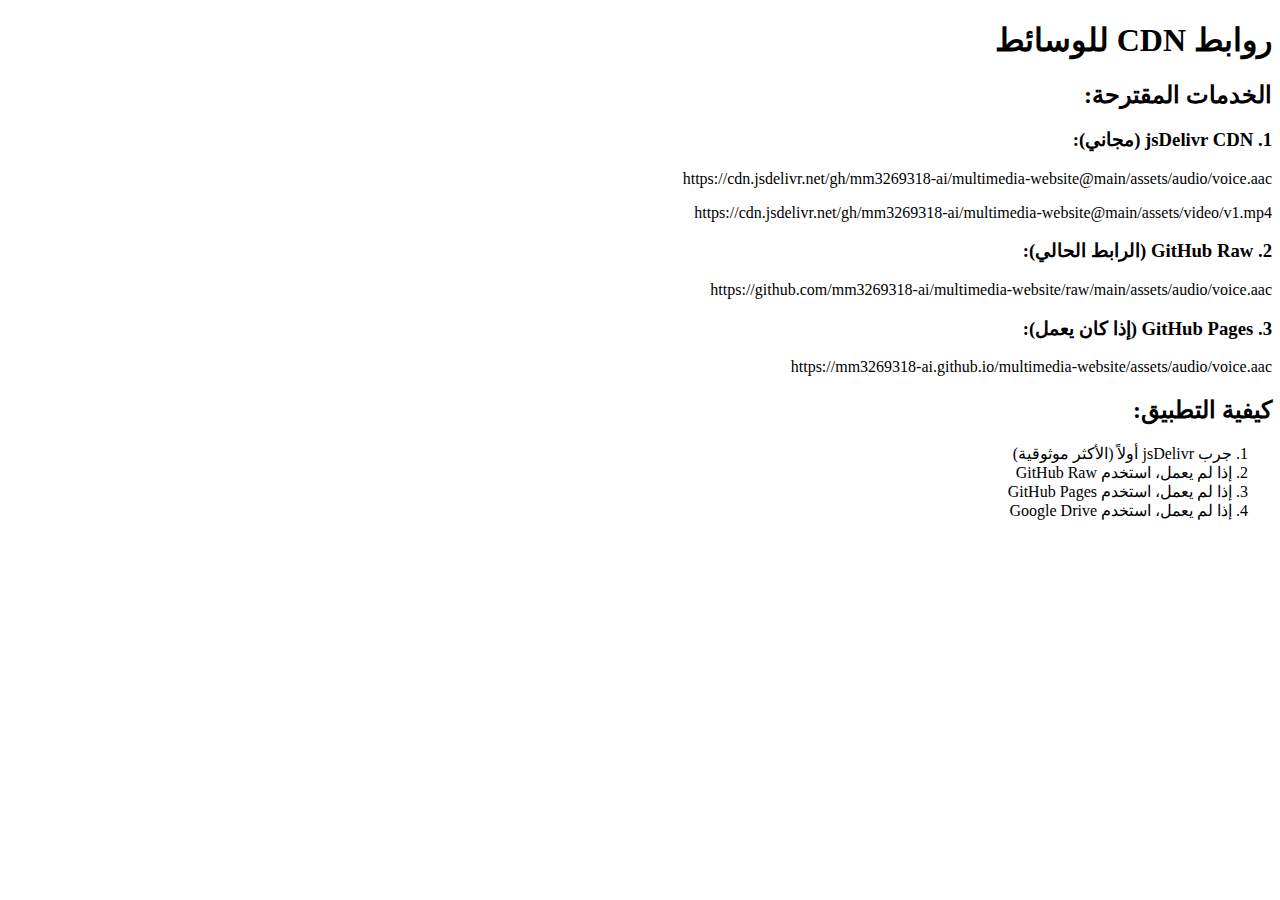
<file: media-cdn.html>
<!DOCTYPE html>
<html lang="ar" dir="rtl">
<head>
    <meta charset="UTF-8">
    <meta name="viewport" content="width=device-width, initial-scale=1.0">
    <title>روابط CDN للوسائط</title>
</head>
<body>
    <h1>روابط CDN للوسائط</h1>
    
    <h2>الخدمات المقترحة:</h2>
    
    <h3>1. jsDelivr CDN (مجاني):</h3>
    <p>https://cdn.jsdelivr.net/gh/mm3269318-ai/multimedia-website@main/assets/audio/voice.aac</p>
    <p>https://cdn.jsdelivr.net/gh/mm3269318-ai/multimedia-website@main/assets/video/v1.mp4</p>
    
    <h3>2. GitHub Raw (الرابط الحالي):</h3>
    <p>https://github.com/mm3269318-ai/multimedia-website/raw/main/assets/audio/voice.aac</p>
    
    <h3>3. GitHub Pages (إذا كان يعمل):</h3>
    <p>https://mm3269318-ai.github.io/multimedia-website/assets/audio/voice.aac</p>
    
    <h2>كيفية التطبيق:</h2>
    <ol>
        <li>جرب jsDelivr أولاً (الأكثر موثوقية)</li>
        <li>إذا لم يعمل، استخدم GitHub Raw</li>
        <li>إذا لم يعمل، استخدم GitHub Pages</li>
        <li>إذا لم يعمل، استخدم Google Drive</li>
    </ol>
</body>
</html>
</file>
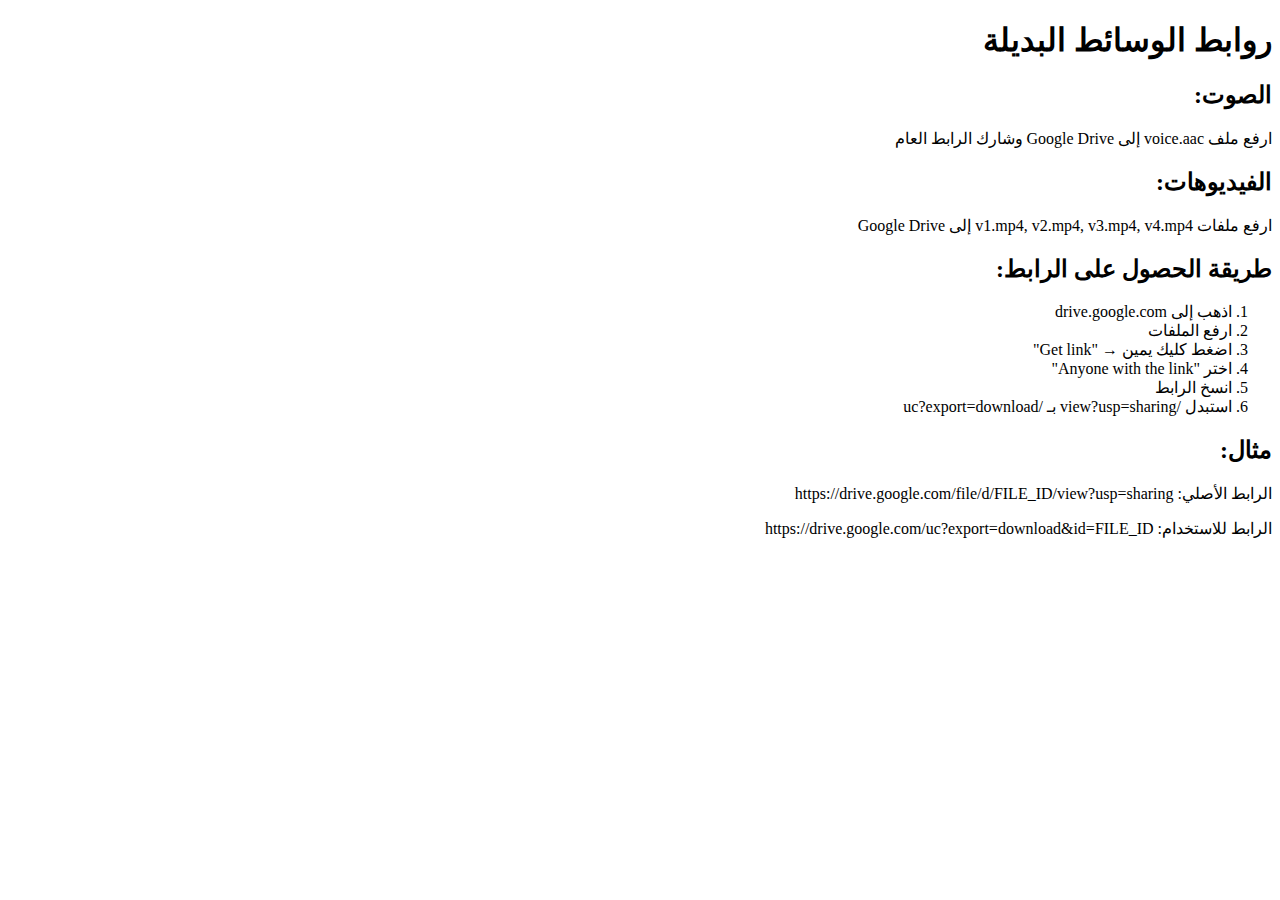
<file: media-fallback.html>
<!DOCTYPE html>
<html lang="ar" dir="rtl">
<head>
    <meta charset="UTF-8">
    <meta name="viewport" content="width=device-width, initial-scale=1.0">
    <title>روابط الوسائط البديلة</title>
</head>
<body>
    <h1>روابط الوسائط البديلة</h1>
    
    <h2>الصوت:</h2>
    <p>ارفع ملف voice.aac إلى Google Drive وشارك الرابط العام</p>
    
    <h2>الفيديوهات:</h2>
    <p>ارفع ملفات v1.mp4, v2.mp4, v3.mp4, v4.mp4 إلى Google Drive</p>
    
    <h2>طريقة الحصول على الرابط:</h2>
    <ol>
        <li>اذهب إلى drive.google.com</li>
        <li>ارفع الملفات</li>
        <li>اضغط كليك يمين → "Get link"</li>
        <li>اختر "Anyone with the link"</li>
        <li>انسخ الرابط</li>
        <li>استبدل /view?usp=sharing بـ /uc?export=download</li>
    </ol>
    
    <h2>مثال:</h2>
    <p>الرابط الأصلي: https://drive.google.com/file/d/FILE_ID/view?usp=sharing</p>
    <p>الرابط للاستخدام: https://drive.google.com/uc?export=download&id=FILE_ID</p>
</body>
</html>
</file>
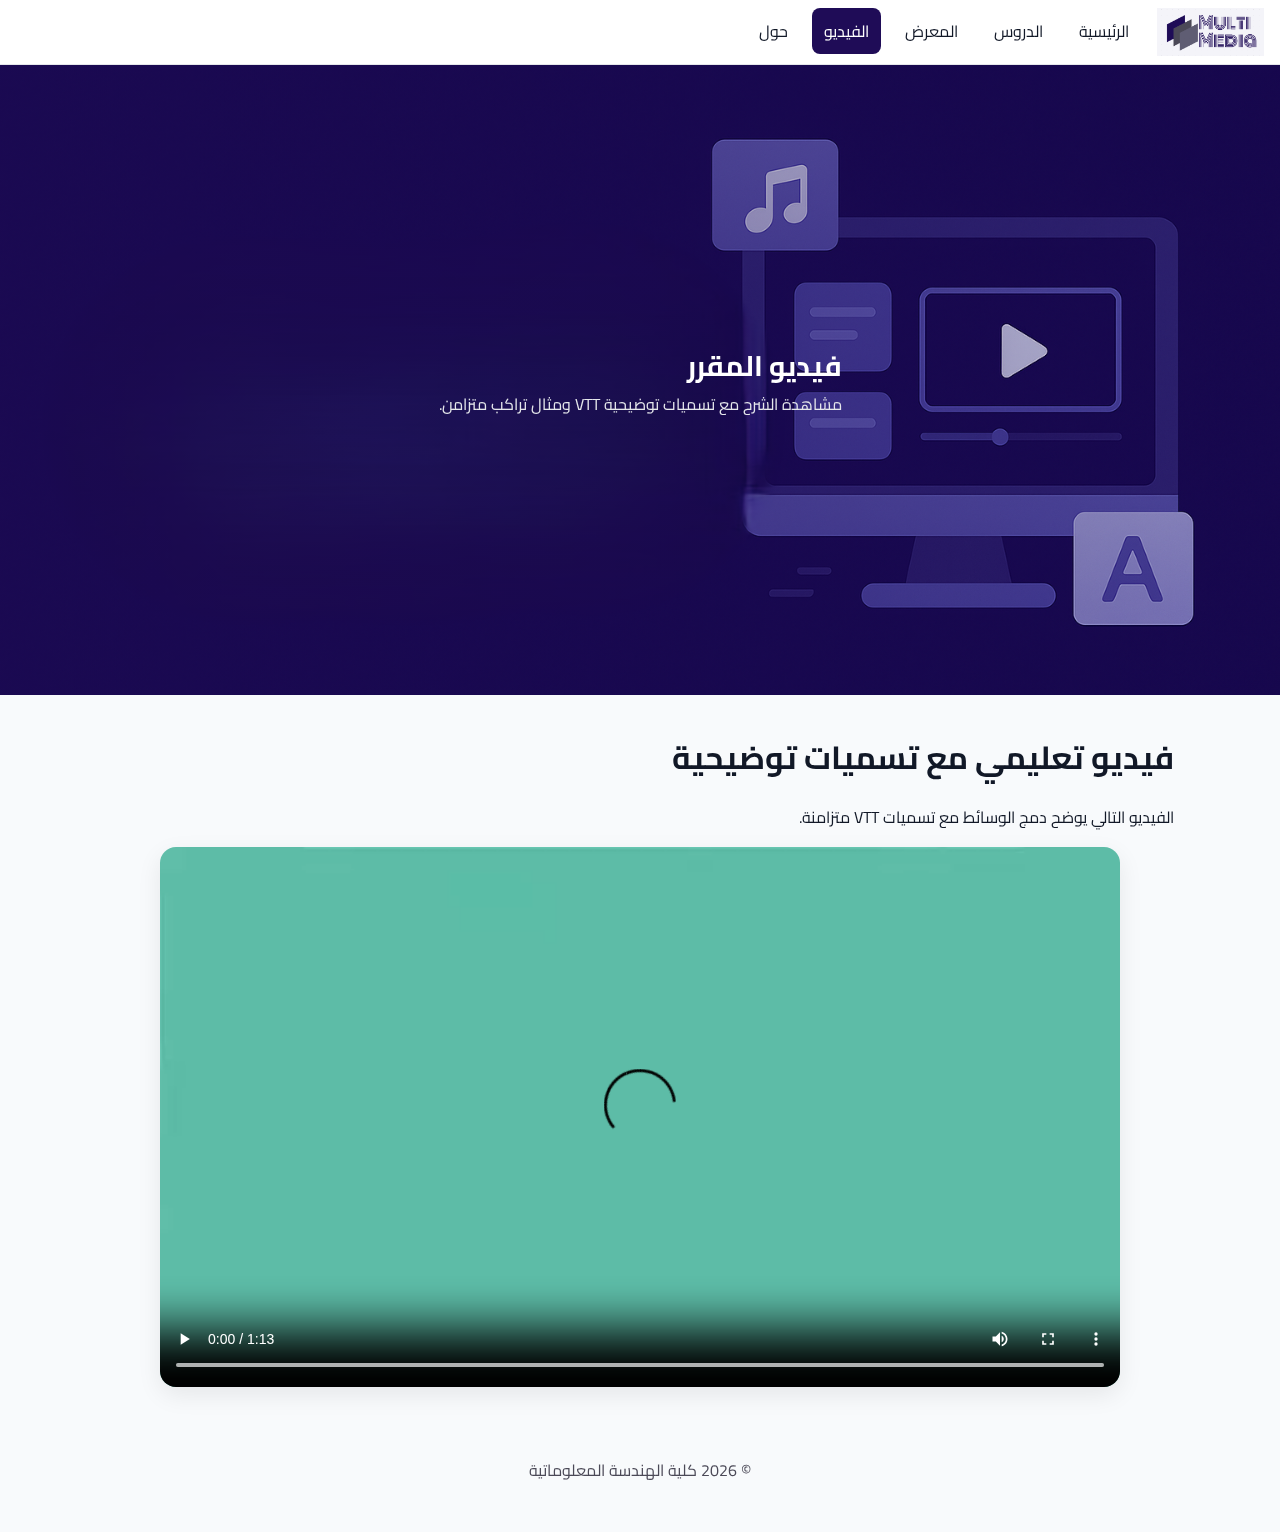
<file: video.html>
<!doctype html>
<html lang="ar" dir="rtl">
<head>
	<meta charset="utf-8">
	<meta name="viewport" content="width=device-width, initial-scale=1">
	<title>الفيديو التعليمي - نظم الوسائط المتعددة</title>
	<link href="https://fonts.googleapis.com/css2?family=Cairo:wght@400;600;800&display=swap" rel="stylesheet">
	<link rel="stylesheet" href="css/styles.css">
</head>
<body>
	<header class="site-header">
		<a class="brand" href="index.html"><img class="brand-img" src="assets/images/logo.png" alt="شعار المقرر" width="160" height="48" loading="eager" decoding="async"></a>
		<button class="nav-toggle" id="navToggle" aria-expanded="false" aria-controls="siteNav">القائمة</button>
		<nav id="siteNav" class="site-nav" aria-label="التنقل الرئيسي">
			<ul>
				<li><a href="index.html">الرئيسية</a></li>
				<li><a href="lessons.html">الدروس</a></li>
				<li><a href="gallery.html">المعرض</a></li>
				<li><a class="is-active" href="video.html">الفيديو</a></li>
				<li><a href="about.html">حول</a></li>
			</ul>
		</nav>
	</header>

	<section class="page-hero animate-on-scroll" aria-label="مقدمة صفحة الفيديو">
		<div class="container">
			<h1>فيديو المقرر</h1>
			<p>مشاهدة الشرح مع تسميات توضيحية VTT ومثال تراكب متزامن.</p>
		</div>
	</section>

	<main class="animate-on-scroll" style="max-width:1100px;padding:1rem;margin:0 auto;">
		<h1>فيديو تعليمي مع تسميات توضيحية</h1>
		<p>الفيديو التالي يوضح دمج الوسائط مع تسميات VTT متزامنة.</p>
		<div class="animate" style="position:relative;max-width:960px;margin-inline:auto;">
			<video id="eduVideo" width="960" height="540" controls preload="metadata" style="width:100%;height:auto;border-radius:1rem;box-shadow:0 8px 24px rgba(0,0,0,.08);">
				<source src="assets/video/lesson.mp4?v=1" type="video/mp4">
				<track kind="captions" src="assets/video/captions.vtt" srclang="ar" label="العربية" default>
				عذراً، متصفحك لا يدعم عنصر الفيديو.
			</video>
			<div id="overlayText" style="position:absolute;inset:auto 1rem 1rem 1rem;background:rgba(0,0,0,.45);color:#fff;padding:.5rem .75rem;border-radius:.5rem;font-weight:600;display:none;">مزامنة: النص + الصورة + الصوت</div>
		</div>
	</main>

	<footer class="site-footer">
		<p>© <span id="year"></span> كلية الهندسة المعلوماتية</p>
	</footer>
	<script src="js/main.js" defer></script>
	<script defer>
	(function(){
		const video = document.getElementById('eduVideo');
		const overlay = document.getElementById('overlayText');
		if(!(video && overlay)) return;
		video.addEventListener('timeupdate', ()=>{
			const t = video.currentTime;
			const show = t >= 3 && t <= 10; // مثال توضيحي لمزامنة نصية بسيطة
			overlay.style.display = show ? 'block' : 'none';
		});
	})();
	</script>
</body>
</html>
</file>
<file: css/styles.css>
/* Base Reset */
*, *::before, *::after { box-sizing: border-box; }
html { -webkit-text-size-adjust: 100%; }
body {
	margin: 0;
	font-family: "Cairo", system-ui, -apple-system, Segoe UI, Roboto, "Helvetica Neue", Arial, "Noto Sans", "Apple Color Emoji", "Segoe UI Emoji";
	color: #111827;
	background: #f8fafc;
	line-height: 1.6;
}

:root {
	--brand-1: #1F0C57;
	--brand-2: #1F0C57;
	--bg: #f8fafc;
	--card: #ffffff;
	--text: #111827;
	--muted: #4B4957;
	--ring: #D8D6E6;
}

.site-header {
	position: sticky; top: 0; z-index: 50;
	background: #ffffffee; backdrop-filter: saturate(160%) blur(8px);
	border-bottom: 1px solid #e5e7eb;
	display: flex; align-items: center; gap: 1rem;
	padding: .5rem 1rem;
}
.brand { display: inline-flex; align-items: center; text-decoration: none; }
.logo { width: 160px; height: 48px; display: block; }
.brand-img { height: 48px; width: auto; display: block; }
.nav-toggle { display: none; margin-right: auto; }

.site-nav ul { display: flex; gap: .75rem; align-items: center; list-style: none; margin: 0; padding: 0; }
.site-nav a { text-decoration: none; color: var(--text); padding: .5rem .75rem; border-radius: .5rem; }
.site-nav a:hover { background: #eceaf6; }
.site-nav a.is-active { color: #fff; background: linear-gradient(90deg,var(--brand-1),var(--brand-2)); }

.hero { display: grid; grid-template-columns: 1.1fr .9fr; gap: 2rem; align-items: center; padding: 2rem 1rem; max-width: 1100px; margin: 0 auto; }
.hero-content h1 { margin: 0 0 .5rem; font-size: clamp(1.75rem, 2.5vw, 2.5rem); }
.hero-content p { color: var(--muted); margin: 0 0 1rem; }
.hero picture, .hero img { width: 100%; height: auto; border-radius: 1rem; box-shadow: 0 8px 24px rgba(0,0,0,.08); }

/* Reusable page hero for inner pages */
.page-hero { position: relative; overflow: hidden; background: url('../assets/images/hero.png') center/cover no-repeat; color: #fff; min-height: 70vh; display: flex; align-items: center; }
.page-hero::before { content: ""; position: absolute; inset: 0; background: linear-gradient(90deg, rgba(31,12,87,.55), rgba(31,12,87,.20)); }
.page-hero .container { position: relative; z-index: 1; max-width: 1100px; margin: 0 auto; padding: 3rem 1rem; }
.page-hero h1 { margin: 0 0 .25rem; font-size: clamp(1.5rem, 2.2vw, 2rem); }
.page-hero p { margin: 0; color: #e5e7eb; }

.btn { display: inline-block; padding: .6rem 1rem; border-radius: .75rem; border: 1px solid #e5e7eb; background: #fff; color: var(--text); text-decoration: none; font-weight: 600; }
.btn.primary { border: none; color: #fff; background: linear-gradient(90deg,var(--brand-1),var(--brand-2)); box-shadow: 0 6px 14px rgba(31,12,87,.25); }
.btn + .btn { margin-inline-start: .5rem; }

.features { max-width: 1100px; padding: 1rem; margin: 0 auto; }
.features h2 { font-size: 1.5rem; margin-bottom: .5rem; }
.feature-grid { display: grid; grid-template-columns: repeat(4,1fr); gap: 1rem; margin: 0; padding: 0; list-style: none; }
.feature-grid li { background: var(--card); border: 1px solid #e5e7eb; border-radius: 1rem; padding: 1rem; box-shadow: 0 4px 16px rgba(0,0,0,.04); }
.feature-grid h3 { margin: 0 0 .25rem; font-size: 1.1rem; }
.feature-grid p { margin: 0; color: var(--muted); }

.interactive, .timeline { max-width: 1100px; padding: 1rem; margin: 0 auto; }
.quiz fieldset { border: 1px solid #e5e7eb; border-radius: .75rem; padding: .75rem; margin-bottom: .75rem; }
.option { display: block; margin: .25rem 0; }
.quiz-result { min-height: 1.5rem; font-weight: 600; }

.timeline-list { counter-reset: step; display: grid; grid-template-columns: 1fr; gap: .5rem; list-style: none; padding: 0; margin: .5rem 0 0; }
.timeline-list li { background: var(--card); border: 1px solid #e5e7eb; border-radius: .5rem; padding: .5rem .75rem; }
.timeline-list li span { color: var(--brand-1); font-weight: 700; margin-inline-start: .25rem; }

.site-footer { text-align: center; color: var(--muted); padding: 2rem 1rem; }

/* Responsive */
@media (max-width: 900px) {
	.hero { grid-template-columns: 1fr; }
}
@media (max-width: 720px) {
	.nav-toggle { display: inline-flex; }
	.site-nav { display: none; }
	.site-nav.open { display: block; position: absolute; inset-inline: 0; top: 56px; background: #fff; border-bottom: 1px solid #e5e7eb; }
	.site-nav ul { flex-direction: column; align-items: stretch; padding: .5rem; }
	.feature-grid { grid-template-columns: 1fr 1fr; }
}
@media (max-width: 480px) {
	.feature-grid { grid-template-columns: 1fr; }
}

/* Motion & Animations */
@media (prefers-reduced-motion: no-preference) {
	:root { --reveal-distance: 16px; --reveal-duration: .7s; --reveal-ease: cubic-bezier(.22,.61,.36,1); }
	.animate { transition: transform .35s var(--reveal-ease), opacity .35s var(--reveal-ease), box-shadow .35s ease; }
	.animate:hover { transform: translateY(-2px); box-shadow: 0 10px 24px rgba(0,0,0,.1); }
	/* Hidden state only when JS adds .reveal-init */
	.reveal-init .animate-on-scroll { opacity: 0; transform: translateY(var(--reveal-distance)); }
	.reveal-init .animate-on-scroll.is-visible { opacity: 1; transform: translateY(0); transition: transform var(--reveal-duration) var(--reveal-ease), opacity var(--reveal-duration) var(--reveal-ease); }
	.stagger > * { transition-delay: calc(var(--i, 0) * 90ms); }
}
</file>
